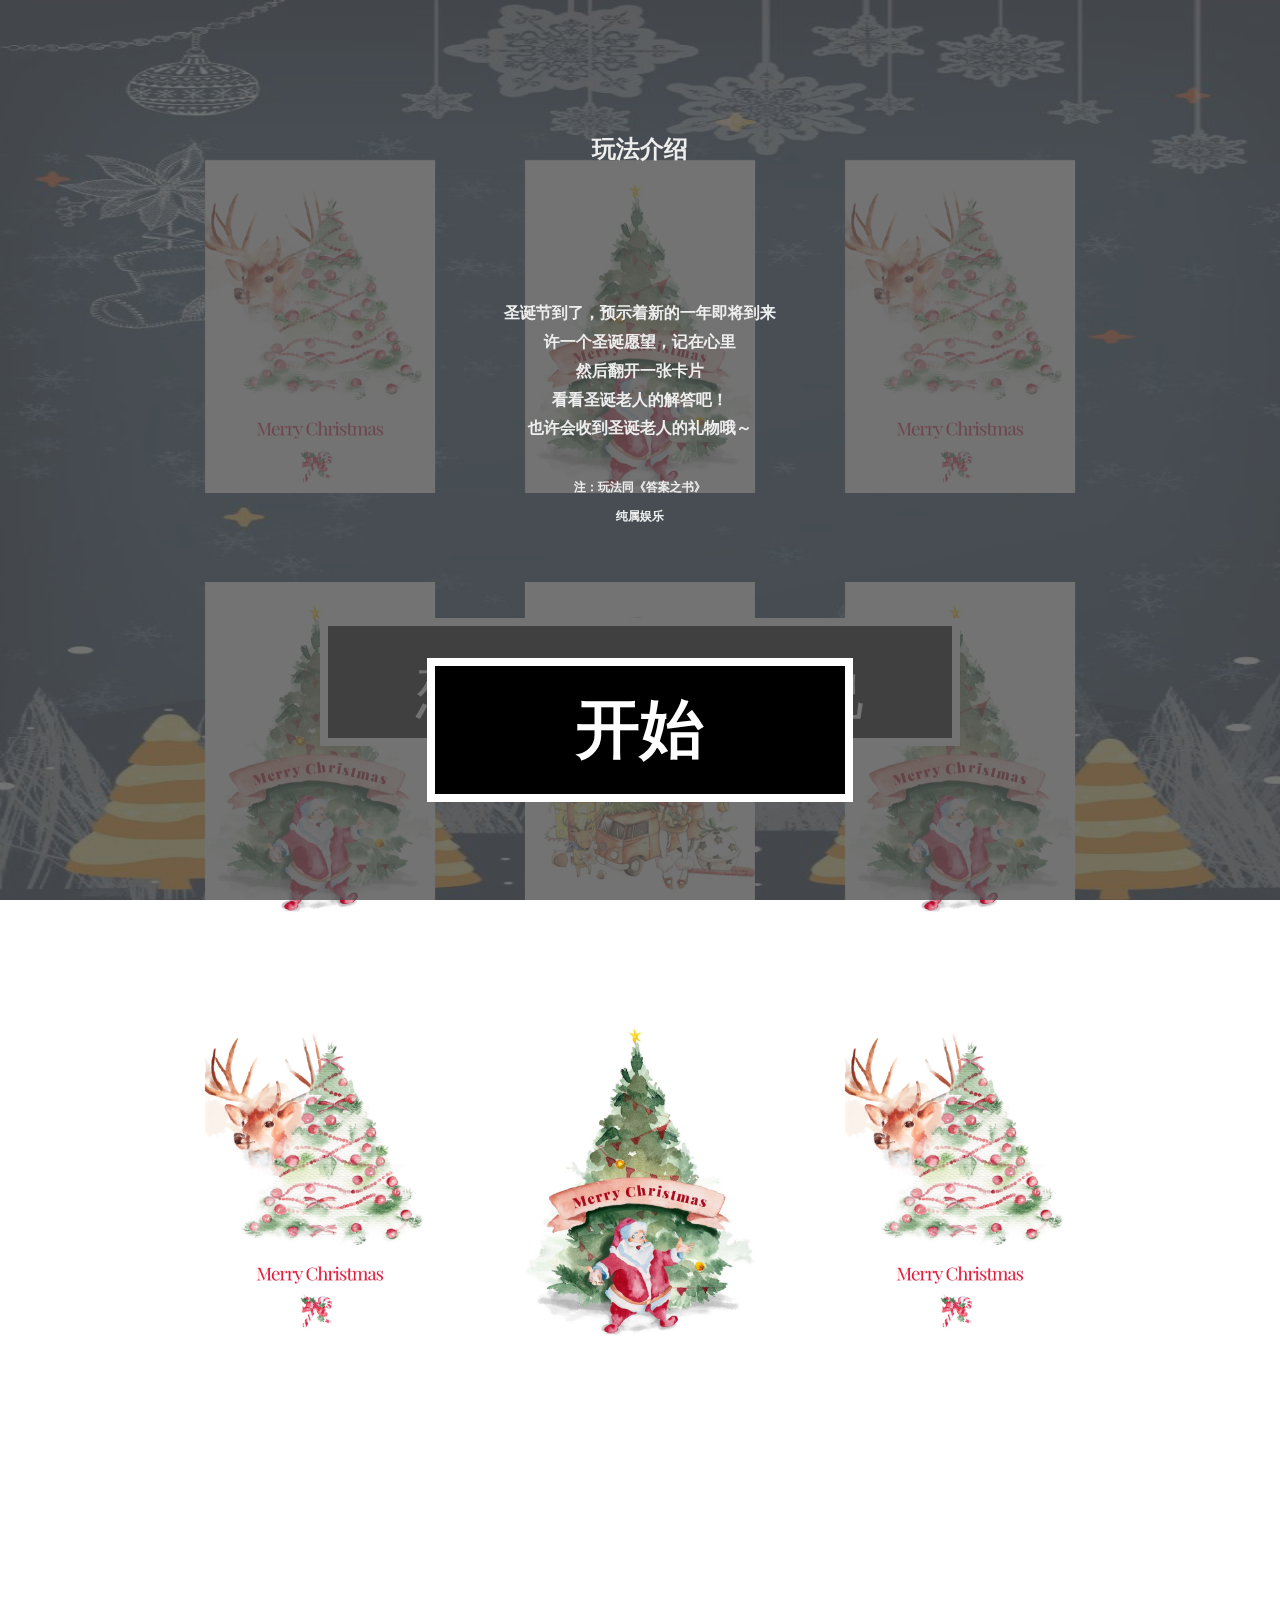
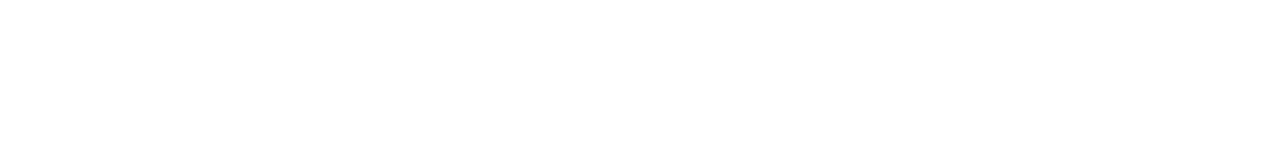
<file: index.html>
<!DOCTYPE html>
<html>
<head>
	<meta charset="utf-8" />
	<meta name="viewport" content="width=device-width,initial-scale=1.0,maximum-scale=1.0,user-scalable=no"/>
	<title>圣诞活动</title>
	<script type="text/javascript">
	    document.documentElement.style.fontSize = document.documentElement.clientWidth / 10 + 'px';
	</script>
	<link rel="stylesheet" type="text/css" href="css/main.css?v=3.2">
</head>
<body>
    <!-- <audio id="mp3" controls>
        <source src="horse.ogg" type="audio/ogg">
        <source src="back.mp3" type="audio/mpeg">
    </audio> -->
    <!-- 玩法简介 -->
    <div class="back" id="des">
        <h1 class="des">玩法介绍</h1>
        <p class="des">圣诞节到了，预示着新的一年即将到来<br>
            许一个圣诞愿望，记在心里<br>
            然后翻开一张卡片<br>
            看看圣诞老人的解答吧！<br>
            也许会收到圣诞老人的礼物哦～<br>
            <span>
            <br>
            注：玩法同《答案之书》<br>
            纯属娱乐
            </span></p>
        <div class="btn btn-lg">开始</div>
    </div>
    <!-- 分享给朋友 -->
    <div class="back" id="share"></div>
    <!-- 抽奖页 -->
    <!-- <div class="back" id="draw">
        <div class="draw">    
            <p>恭喜你获得了抽奖机会！</p>
            <p>（只会获得一次）</p>
            <button id="draw-btn" class="btn btn-lg">点我抽奖</button>
        </div>
    </div> -->
    <!-- 提交信息 -->
    <!-- <div class="back" id="post">
        <div class="form">
            <input id="name" type="text" name="" placeholder="输入姓名">
            <input id="phone" type="text" name="" placeholder="输入手机号">
            <input id="address" type="text" name="" placeholder="输入宿舍号">
            <button id="submit">提交</button>
        </div>
    </div> -->
    <!-- 写信 -->
    <div class="back" id="message">
        <div id="mes-close">&times;</div>
        <div class="form">
            <textarea id="mescontent" placeholder="想对圣诞老人说的话~(200字以内)"></textarea>
            <input id="mesname" type="text" name="" placeholder="留个名字~(可选)">
            <button id="mes-btn">提交</button>
        </div>
    </div>
    <!-- 答案详情 -->
    <div class="result-wrap">
        <div id="result">
            <h1>解答</h1>
            <p id="resmsg"></p>
            <button class="btn btn-sm" id="reset">再来一次</button>
            <button class="btn btn-sm" id="share-btn">分享给朋友</button>
        </div>
    </div>
    <!-- 卡片 -->
    <div class="wrap" id="wrap">
        <div class="clearfix"></div>
    </div>
    <div class="footer">
        <button class="btn btn-f">想对圣诞老人说</button>
    </div>
    <div style="display: none;">
        <script src="https://s22.cnzz.com/z_stat.php?id=1271530402&web_id=1271530402" language="JavaScript"></script>
    </div>
    <script src="js/jquery.min.js"></script>
    <script src="js/layer.js"></script>
    <script type="text/javascript">
    $(function () {
        // var audio = document.getElementById('mp3');
        // audio.autoplay = true;
        // audio.loop = true;
        $('html').height($(window).height()); //矫正高度
        //说明界面隐藏
        $('#des>.btn').click(function () {
            $(this).parent().hide();
        })
        var global_info = [];
        // 数据初始化
        var url = 'lib.php';
        var data = {a: 1, id: 1};
        $.get(url, data, function (responsive, status) {
            var res = JSON.parse(responsive);
            if (res.code == 200) {
                global_info = res.msg;
                var $frontArr = $(".front");
                for (var i = 0; i < res.msg.length; i ++) {
                    $($frontArr[i]).html('<p>'+global_info[i]+'</p>');
                }
            } else {
                layer.open({
                    content: res.err,
                    btn: "知道了"
                });
            }
        });
        
        var wrap = $('#wrap');
        var result = $('#result');
        //元素初始化
        var html = '';
        for (var i = 0; i < 9; i ++) {
            id = i;
            var kind;
            if (i%2==0 && i!=4) {
                kind = 1;
            } else if (i == 4) {
                kind = 3;
            } else {
                kind = 2;
            }

            html += '<div class="card left" data-id="'+id+'"><div class="front"></div><div class="backd backd'+kind+'"></div></div>';
        }
        wrap.html(html+wrap.html());
        //翻卡片

        //给每个card设定翻转

        var event = function (e) {  //翻转事件
            //3d翻转函数    
            var rotate = function(obj, deg, xy) {
                obj.style.transform = 'rotate' + xy + '(' + deg + 'deg)';
            }
            var tar = e.target;
            tar = (tar.getAttribute('class').indexOf('backd') != -1 || tar.getAttribute('class').indexOf('front') != -1 ) ? tar.parentNode : tar;
            rotate(tar.getElementsByClassName('front')[0], 0, 'Y');
            rotate(tar.getElementsByClassName('backd')[0], 180, 'Y');

            // 一段延迟后展示结果
            setTimeout(function() {
                showresult(tar.getAttribute('data-id'));
            }, 800);
        }
        //结果展示函数
        var showresult = function (index) {
            $("#resmsg").html(global_info[index]);
            result.css('top', '1.7rem');
            result.parent().height('100%');
            // if (localStorage.draw == undefined || localStorage.draw == false) {
            //     localStorage.draw = true;
            //     if (Math.random() > 0.5) {
            //         setTimeout(function () {
            //             $("#draw").show();
            //         }, 2000);
            //     }
            // }

            wrap.unbind('click', event);

        }
        wrap.bind('click', event);
        console.log();
        //再来一次
        $("#reset").click(function () {
            // window.location.reload();
            window.location.assign(window.location.href + '?v=');
        })
        // 分享界面展示
        $("#share-btn").click(function () {
            $("#share").show();
        })
        $("#share").click(function () {
            $(this).hide();
        })

        
        //抽奖部分

/*
        var token = null;
        $("#draw-btn").click(function () {
            var load = layer.open({type:2});
            var url = 'lib.php?a=2';
            setTimeout(function () {
                $.get(url, {}, function (responsive, status) {
                    layer.close(load);
                    var res = JSON.parse(responsive);
                    if (res.code == 200) {
                        token = res.token;
                        layer.open({content: "恭喜你抽中了一枚圣诞果,请留下联系方式,我们会送到床边~", btn: "知道了"});
                        $("#post").show();
                        $("#draw").hide();
                    } else {
                        layer.open({
                            content: res.err,
                            btn: "知道了"
                        });
                        $("#draw").hide();
                    }
                })
            }, 1000);
        });
        //抽中填信息
        
        //手机号校验
        var phonenumber = function (pu) {
            var reg = /^1[0-9]{10}$/;
            if (reg.test(pu)) {
                return true;
            } else {
                return false;
            }
        }
        token = 1;
        $("#submit").click(function () {
            if (token == null) {
                layer.open({
                    content: "不正当操作",
                    btn: "知道了"
                });
                return;
            }

            var name = $("#name").val();
            var phone = $("#phone").val();
            var address = $("#address").val();

            if (!name || !phone || !address) {
                layer.open({
                    content: "信息不能为空",
                    btn: "知道了"
                });
                return false;
            }

            if (!phonenumber(phone)) {
                layer.open({
                    content: "手机号格式不正确",
                    btn: "知道了"
                });
                return false;
            }

            var url = 'lib.php?a=3';

            var data = {
                token: token,
                name: name,
                phone: phone,
                address: address
            }

            $.post(url, data, function (responsive, status) {
                var res = JSON.parse(responsive);
                console.log(res);
                if (res.code == 200) {
                    layer.open({content: res.msg, skin: 2, time: 2});
                    $("#post").hide();
                } else {
                    layer.open({
                        content: res.err,
                        btn: "知道了"
                    })
                }
            });
        })

*/
        //写一写想对圣诞老人说的

        $(".footer>.btn").click(function () {
            $("#message").show();
        })

        $("#mes-close").click(function () {
            $("#message").hide();
        })

        $("#mes-btn").click(function () {
            var mescontent = $("#mescontent").val();
            var mesname = !($("#mesname").val()) ? '佚名' : $("#mesname").val() ;

            if (!mescontent) {
                layer.open({
                    content: "内容不能为空",
                    btn: "知道了"
                });
                return false;
            }

            if (mescontent.length > 200) {
                layer.open({
                    content: "写的有点多啦~",
                    btn: "知道了"
                });
                return false; 
            }

            var url = 'lib.php?a=4';
            var data = {content: mescontent, name: mesname};

            $.post(url, data, function (responsive, status) {
                var res = JSON.parse(responsive);
                if (res.code == 200) {
                    layer.open({
                        content: "你的愿望圣诞老人收到了，2018会实现的～",
                        btn: "知道了"
                    });
                    $("#message").hide();i
                } else {
                    layer.open({
                        content: res.err,
                        btn: "知道了"
                    });
                }
            })

        })

       
      

    })
    </script>
</body>
</html>
</file>
<file: css/main.css>
/*公共样式*/
* {
	margin: 0;
	padding: 0;
}

.left {
	float: left;
}

.clearfix {
	clear: both;
}

.clearfix:after {
	display: block;
	content: '';
	zoom: 1;
}

/*大基准*/

html {
	width: 100%;
	height: 100%;
}

body {
	width: 100%;
	height: 100%;
	/*background-image: url('../img/back.jpg');*/
}

/*背景图*/

body,
.card .backd,
.card .front,
#result,
#share {
	background-repeat: no-repeat;
	background-size: 100% 100%;
	overflow: hidden;
}

body {
	background-image: url('../img/back.jpg?v=1');
}

.card .backd1 {
	background-image: url('../img/card/backd1.jpg');
}
.card .backd2 {
	background-image: url('../img/card/backd2.jpg');
}
.card .backd3 {
	background-image: url('../img/card/backd3.jpg');
}
.card .front {
	background-image: url('../img/card/front.jpg');
}

#result {
	background-image: url('../img/card/front.jpg');
}

#share {
	background-image: url('../img/share.png')
}

/*翻转动画*/

.card .backd,
.card .front {
    /*动画时间*/
	transition: transform 1.5s;
	-webkit-transition: transform 1.5s;
    -moz-transition: transform 1.5s;
    -o-transition: transform 1.5s;
    -ms-transition: transform 1.5s;

	backface-visibility: hidden;
	-webkit-backface-visibility: hidden;
	-moz-backface-visibility: hidden;
	-ms-backface-visibility: hidden;
}

.card .front {
    transform: rotateY(180deg);
	-webkit-transform: rotateY(180deg);
}
.card .backd {
	transform: rotateY(0deg);
	-webkit-transform: rotateY(0deg);
}

/*卡片*/

.wrap {
	margin-left: 1.25rem;
	width: 7.5rem;
	height: 12.7rem;
	padding-top: .9rem;
}
.card {
	position: relative;
	margin: .35rem;
	width: 1.8rem;
	height: 2.6rem;
	text-align: center;
}
.card .backd,
.card .front {
	position: absolute;
	width: 100%;
	height: 100%;
}
/*结果*/
.result-wrap {
    overflow: hidden;
	position: absolute;
    top: 0;
    z-index: 1;
    width: 10rem;
    background-color: rgba(0, 0, 0, 0.4);
}
#result {
	position: absolute;
	top: -8rem;
	overflow: hidden;
	/*top: 5rem;*/
	left: 2.2rem;
	z-index: 2;
	width: 5.2rem;
	height: 7.6rem;
	padding: .2rem;
	transition: top 2s;
    opacity: 1;
	text-align: center;
}

/*dibu*/

.footer {
	position: absolute;
    z-index: 3;
	width: 5rem;
	left: 2.5rem;
	bottom: 1.2rem;
}

/*文字*/

.back h1 {
	padding-top: 1rem;
	font-size: 28px;
}

.back p {
	margin-top: 1rem;
	font-size: 20px;
}

.card .front p {
	overflow: hidden;
	width: 1.7rem;
	margin-left: auto;
	margin-right: auto;
	padding-top: .05rem;
	padding-left: .05rem;
    font-size: .01rem;
    padding-right: .05rem;
    padding-bottom: .2rem;
}

#result h1 {
	font-size: 22px;
    margin-bottom: .3rem;
}
#result p {
	width: 4rem;
	height: 4.2rem;
	overflow-y: auto;
	margin-left: auto;
	margin-right: auto;
	padding-top: .2rem;
	padding-bottom: .2rem;
	padding-left: .2rem;
	padding-right: .2rem;
	font-size: 16px;
}

h1.des {
	font-size: 24px;
}

p.des {
	font-size: 16px;
}

p.des span {
	font-size: 12px;
}

/*按钮*/

.btn {
	margin: 1rem auto;
	border: .07rem solid #fff;
	outline: none;
	color: #fff;
	text-align: center;
	background-color: #000;
}

.btn-lg {
	width: 3.2rem;
	height: 1rem;
	line-height: 1rem;
	font-size: .5rem;
}

.btn-sm {
	display: inline-block;
	width: 2rem;
	height: .8rem;
	margin-top: .2rem!important;
	line-height: .8rem;
	font-size: .3rem;
}

.btn-f {
	display: block;
	width: 5rem;
	height: 1rem;
	margin: auto auto;
	line-height: 1rem;
	font-size: .5rem;
}

/*表单*/

.form {
	width: 6rem;
	margin: 0 auto;
	padding-top: 3rem;
}

.form input {
	display: block;
	width: 5.8rem;
	height: .8rem;
	margin: .4rem auto;
	border: .1rem solid #ddd;
	background-color: #fff;
}

.form button {
	display: block;
	width: 6rem;
	height: 1rem;
	margin: .4rem auto;
	border: .1rem solid #ddd;
	background-color: #fff;
	font-size: .4rem;
	font-weight: bolder;
}

.form textarea {
	width: 6rem;
	height: 6rem;
	overflow: auto;
	outline: none;
}

/*大背景*/

.back {
	/*display: none;*/
	position: absolute;
	top: 0;
	z-index: 999;
	width: 8.4rem;
	padding-left: .8rem;
	padding-right: .8rem;
	height: 100%;
	color: #eee;
	font-weight: bold;
	line-height: 1.8;
	text-align: center;
	background-color: rgba(80, 80, 80, 0.8);
}


/*config*/

/*#des {
	display: none;
}
*/
#draw {
	display: none;
}
#draw .draw {
	padding-top: 3.5rem;
}

#post {
	display: none;
}

#share {
	display: none;
	opacity: 0.8;
}

#message {
	display: none;
}

#message .form {
    padding-top: 1rem;
}

#message #mes-close {
	position: absolute;
	top: -.2rem;
	right: .5rem;
}

#mp3 {
	display: none;
}
</file>
